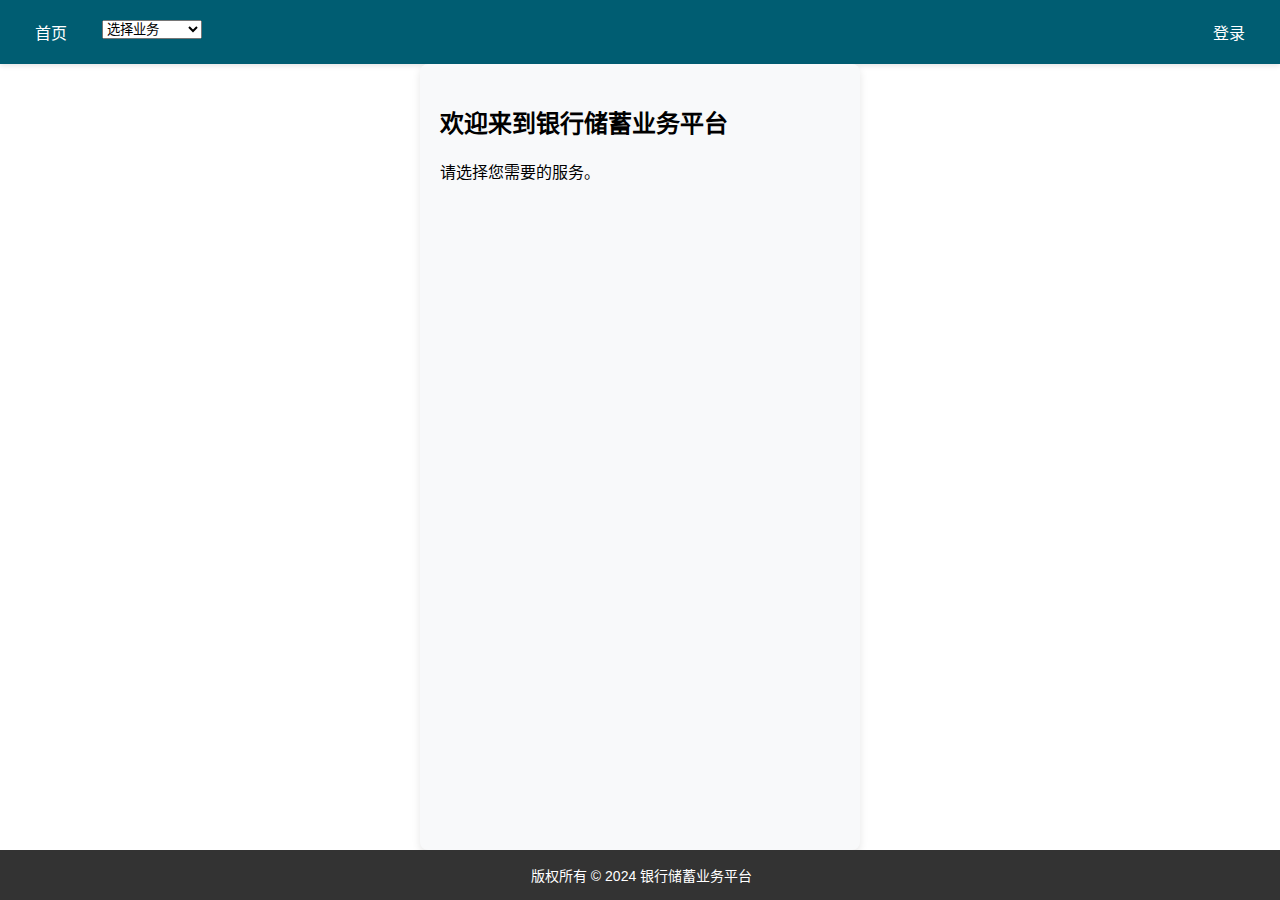
<file: src/main/resources/static/index.html>
<!DOCTYPE html>
<html lang="zh-CN">
<head>
    <meta charset="UTF-8">
    <meta name="viewport" content="width=device-width, initial-scale=1.0">
    <title>银行储蓄业务</title>
    <link rel="stylesheet" href="js/style.css">
</head>
<body>
<header>
    <nav>
        <ul style="display: flex; justify-content: space-between; width: 100%; list-style-type: none; padding: 0;">
            <!-- 左侧内容 -->
            <li><a href="javascript:void(0);" onclick="showPage('home')">首页</a></li>
            <li>
                <select onchange="navigateTo(this.value)">
                    <option value="">选择业务</option>
                    <option value="create-account">开户</option>
                    <option value="check-balance">查询账户</option>
                    <option value="deposit">存款</option>
                    <option value="withdraw">取款</option>
                    <option value="transaction-history">账户交易历史</option>
                </select>
            </li>

            <!-- 右侧内容 -->
            <li id="login-section">
                <a href="login.html" id="login-link">登录</a>
                <span id="username" style="display:none;"></span> <!-- 用于显示用户名 -->
                <a href="javascript:void(0);" id="logout-link" style="display:none;" onclick="logout()">退出登录</a>
            </li>
        </ul>
    </nav>
</header>

<main id="main-content">
    <div id="home" class="page">
        <h2>欢迎来到银行储蓄业务平台</h2>
        <p>请选择您需要的服务。</p>
    </div>
    <div id="create-account" class="page">
        <h2>开户</h2>
        <form id="create-account-form">
            <label for="customer-name">客户姓名:</label>
            <input type="text" id="customer-name" required><br><br>
            <label for="account-type">账户类型:</label>
            <select id="account-type">
                <option value="saving">储蓄账户</option>
                <option value="checking">支票账户</option>
            </select><br><br>
            <button type="submit">创建账户</button>
        </form>
    </div>
    <div id="check-balance" class="page">
        <h2>查询账户余额</h2>
        <p>账户余额为: <span id="balance-amount"></span> RMB</p> <!-- 修改为人民币 -->
    </div>
    <div id="deposit" class="page">
        <h2>存款</h2>
        <form id="deposit-form">
            <label for="deposit-amount">存入金额:</label>
            <input type="number" id="deposit-amount" required><br><br>
            <button type="submit">存款</button>
        </form>
    </div>
    <div id="withdraw" class="page">
        <h2>取款</h2>
        <form id="withdraw-form">
            <label for="withdraw-amount">取出金额:</label>
            <input type="number" id="withdraw-amount" required><br><br>
            <button type="submit">取款</button>
        </form>
    </div>
    <div id="transaction-history" class="page">
        <h2>账户交易历史</h2>
        <ul id="transaction-list">

        </ul>
    </div>
</main>

<footer>
    <p>版权所有 &copy; 2024 银行储蓄业务平台</p>
</footer>

<script src="https://cdn.jsdelivr.net/npm/bootstrap@5.1.3/dist/js/bootstrap.bundle.min.js"></script>
<script src="https://code.jquery.com/jquery-3.6.0.min.js"></script>
<script src="js/script.js"></script>
</body>
</html>
</file>
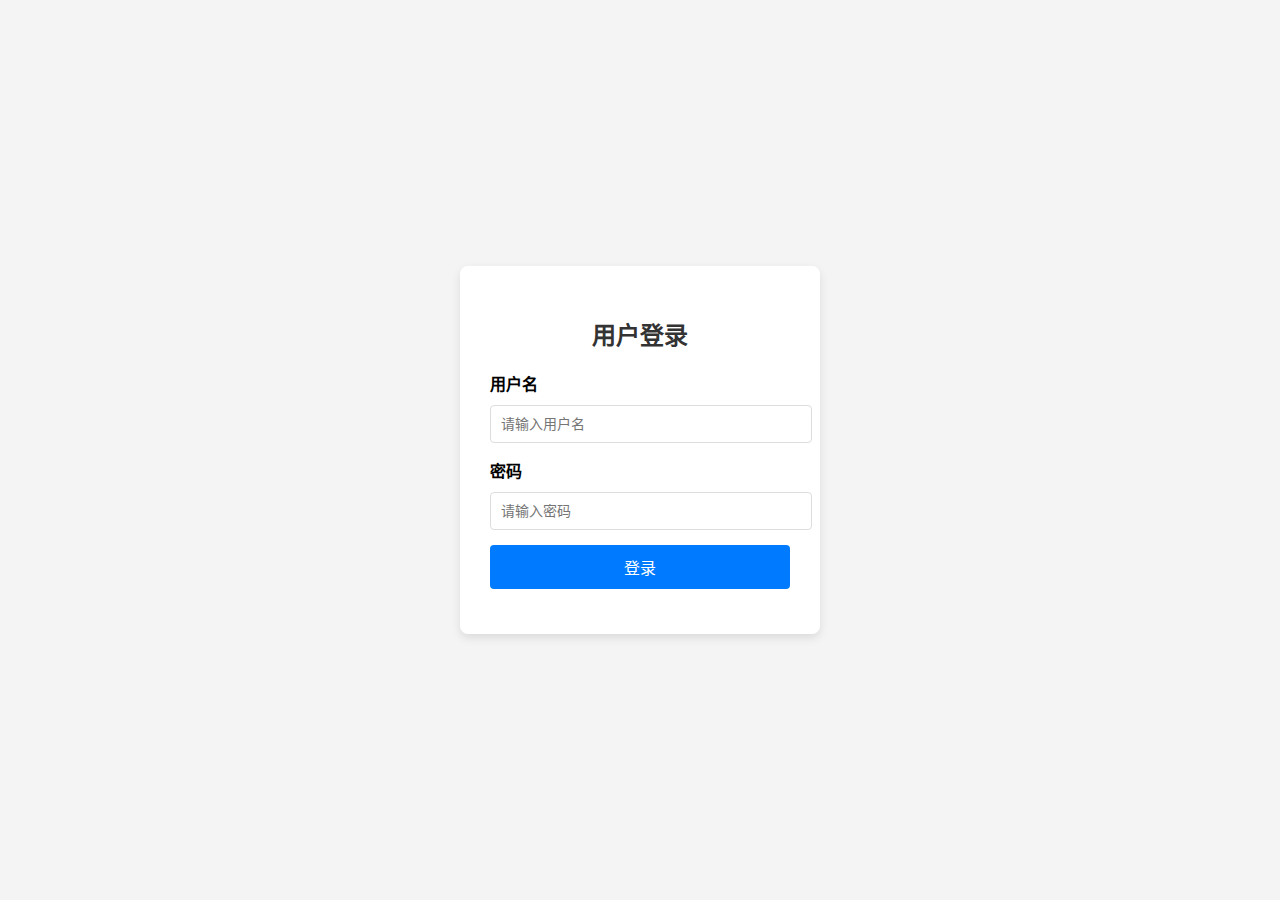
<file: src/main/resources/static/login.html>
<!DOCTYPE html>
<html lang="zh-CN">
<head>
  <meta charset="UTF-8">
  <meta name="viewport" content="width=device-width, initial-scale=1.0">
  <title>登录页面</title>
  <style>
    body {
      font-family: Arial, sans-serif;
      background-color: #f4f4f4;
      display: flex;
      justify-content: center;
      align-items: center;
      height: 100vh;
      margin: 0;
    }
    .login-container {
      background-color: #fff;
      padding: 30px;
      border-radius: 8px;
      box-shadow: 0 4px 10px rgba(0, 0, 0, 0.1);
      width: 300px;
    }
    h2 {
      text-align: center;
      margin-bottom: 20px;
      color: #333;
    }
    .form-group {
      margin-bottom: 15px;
    }
    label {
      display: block;
      font-weight: bold;
      margin-bottom: 5px;
    }
    input[type="text"],
    input[type="password"] {
      width: 100%;
      padding: 10px;
      font-size: 14px;
      border: 1px solid #ddd;
      border-radius: 4px;
      margin-top: 5px;
    }
    button {
      width: 100%;
      padding: 10px;
      background-color: #007BFF;
      color: white;
      border: none;
      border-radius: 4px;
      font-size: 16px;
      cursor: pointer;
    }
    button:hover {
      background-color: #0056b3;
    }
    .error-message {
      color: red;
      font-size: 14px;
      text-align: center;
      margin-top: 15px;
    }
  </style>

  <!-- 引入 jQuery 库 -->
  <script src="https://code.jquery.com/jquery-3.6.0.min.js"></script>
</head>
<body>

<div class="login-container">
  <h2>用户登录</h2>
  <form id="loginForm" method="POST">
    <div class="form-group">
      <label for="username">用户名</label>
      <input type="text" id="username" name="username" placeholder="请输入用户名" required />
    </div>
    <div class="form-group">
      <label for="password">密码</label>
      <input type="password" id="password" name="password" placeholder="请输入密码" required />
    </div>
    <button type="submit">登录</button>
  </form>
  <p class="error-message" id="errorMessage"></p>
</div>

<script>
  // 监听表单提交事件
  document.getElementById("loginForm").addEventListener("submit", function(event) {
    event.preventDefault();  // 防止表单默认提交

    const username = document.getElementById('username').value;
    const password = document.getElementById('password').value;

    // 禁用按钮，防止重复提交
    document.querySelector('button[type="submit"]').disabled = true;
    document.querySelector('button[type="submit"]').textContent = '登录中...';

    // 清除之前的错误信息
    document.getElementById('errorMessage').textContent = '';

    // 发起 AJAX 请求
    $.ajax({
      url: 'http://localhost:8082/login',
      type: 'POST',
      contentType: 'application/json',
      data: JSON.stringify({ username: username, password: password }),
      success: function(response) {
        // 启用按钮并恢复原文字
        document.querySelector('button[type="submit"]').disabled = false;
        document.querySelector('button[type="submit"]').textContent = '登录';

        if (response.success) {
          sessionStorage.setItem('username', username);
          alert('登录成功！');
          window.location.href = "a.html"; // 假设登录成功后跳转到首页
        } else {
          alert('账号或密码错误！');
        }
      },
      error: function() {
        // 启用按钮并恢复原文字
        document.querySelector('button[type="submit"]').disabled = false;
        document.querySelector('button[type="submit"]').textContent = '登录';

        // 显示错误信息
        document.getElementById('errorMessage').textContent = '登录失败，请稍后再试！';
      }
    });
  });
</script>

</body>
</html>
</file>
<file: src/main/resources/static/js/style.css>
/* 全局样式 */
body, html {
    font-family: 'Arial', sans-serif;
    margin: 0;
    padding: 0;
    height: 100%; /* 让 body 和 html 高度占满整个视口 */
    display: flex;
    flex-direction: column; /* 让页面内容纵向排列 */
}

/* 头部导航 */
header {
    background-color: #005d72; /* 深蓝色 */
    color: white;
    padding: 20px 0;
    width: 100%;
    text-align: center;
    box-sizing: border-box;
    box-shadow: 0 2px 5px rgba(0, 0, 0, 0.1);
}
ul {
    display: flex;
    justify-content: space-between;
    width: 100%;
    list-style-type: none;
    padding: 0;
}

#login-section {
    margin-left: auto; /* 自动将登录项推到右边 */
}

header h1 {
    margin: 0;
}

/* 导航菜单 */
nav ul {
    display: flex;
    justify-content: center;
    list-style-type: none;
    padding: 10px;
    margin: 0;
}

nav a {
    color: white;
    text-decoration: none;
    padding: 10px 20px;
    margin: 0 15px;
    font-size: 16px;
    border-radius: 5px;
}

nav a:hover {
    background-color: #0073e6;
}

/* 主内容 */
main {
    flex-grow: 1;  /* 让 main 填充剩余的空间 */
    margin: 20px;
    width: 100%;
    max-width: 900px;
    background-color: white;
    padding: 40px;
    border-radius: 12px;
    box-shadow: 0 8px 16px rgba(0, 0, 0, 0.1);
    display: flex;
    flex-direction: column;
}

/* 页面卡片容器 */
.page {
    display: none;
}

.page.active {
    display: block;
}

/* 页面底部 */
footer {
    background-color: #333;
    color: white;
    text-align: center;
    padding: 15px;
    font-size: 14px;
    width: 97.9%;
}

footer p {
    margin: 0;
}

#main-content {
    background-color: #f8f9fa;
    padding: 20px;
    border-radius: 8px;
    box-shadow: 0 4px 8px rgba(0, 0, 0, 0.1);
    width: 100%;
    max-width: 400px;
    margin: 0 auto;
    text-align: left;
}

#transaction-list {
    display: flex;
    flex-direction: column; /* 让子元素垂直排列 */
    gap: 10px; /* 子元素间的间距 */
    list-style-type: none; /* 移除默认的列表样式 */
    padding: 0; /* 去掉默认的内边距 */
}


.transaction-item {
    margin-bottom: 20px; /* 增加记录之间的间距 */
    padding: 10px;
    border: 1px solid #ddd; /* 添加边框以分隔每条记录 */
    border-radius: 5px;
    background-color: #f9f9f9;
}

.transaction-item p {
    margin: 5px 0; /* 每个段落之间加点间距 */
}

.transaction-item hr {
    margin-top: 10px;
    border: 0;
    border-top: 1px solid #ddd;
    margin-bottom: 0;
}
</file>
